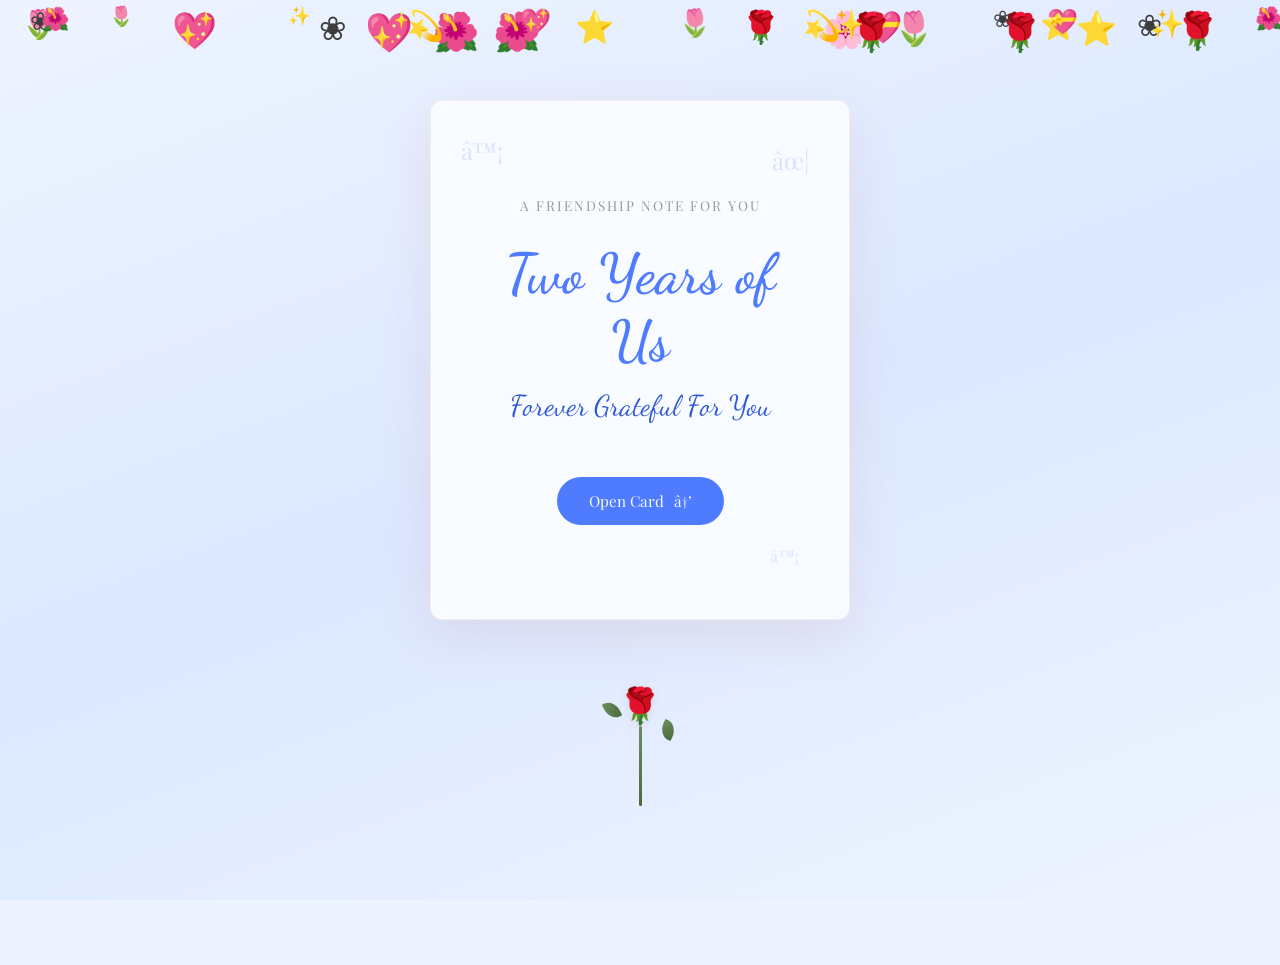
<file: index.html>
﻿<!DOCTYPE html>
<html lang="en">

<head>
    <meta charset="UTF-8">
    <meta name="viewport" content="width=device-width, initial-scale=1.0">
    <title>Friendship Wishes</title>
    <link rel="stylesheet" href="styles.css">
    <link href="https://fonts.googleapis.com/css2?family=Dancing+Script:wght@400;600;700&family=Caveat:wght@400;600&family=Playfair+Display:wght@400;600&display=swap" rel="stylesheet">
</head>

<body>
    <div class="minimal-bg"></div>
    <div class="floating-elements" id="floatingElements"></div>

    <main class="home-container">
        <div class="countdown-wrapper" id="countdownWrapper">
            <div class="countdown-card">
                <div class="countdown-header">
                    <p class="friendship-quote">"Single Soul Dwelling in Two Bodies"</p>
                    <h2 class="countdown-title">Friendship Wishes Unlock Soon</h2>
                    <p class="countdown-subtitle">Your friendship card opens in...</p>
                </div>

                <div class="countdown-timer" id="countdownTimer">
                    <div class="time-block">
                        <span class="time-value" id="days">00</span>
                        <span class="time-label">Days</span>
                    </div>
                    <div class="time-separator">:</div>
                    <div class="time-block">
                        <span class="time-value" id="hours">00</span>
                        <span class="time-label">Hours</span>
                    </div>
                    <div class="time-separator">:</div>
                    <div class="time-block">
                        <span class="time-value" id="minutes">00</span>
                        <span class="time-label">Minutes</span>
                    </div>
                    <div class="time-separator">:</div>
                    <div class="time-block">
                        <span class="time-value" id="seconds">00</span>
                        <span class="time-label">Seconds</span>
                    </div>
                </div>

                <p class="countdown-message">The friendship card will be revealed on<br><strong>March 28th, 2026</strong></p>
            </div>
        </div>

        <div class="card-wrapper" id="cardWrapper" style="display: none;">
            <div class="greeting-card" id="greetingCard">
                <div class="card-front">
                    <div class="card-decoration">
                        <span class="deco-heart">â™¡</span>
                        <span class="deco-star">âœ¦</span>
                        <span class="deco-heart small">â™¡</span>
                    </div>
                    <div class="card-content">
                        <p class="card-label">A Friendship Note For You</p>
                        <h1 class="card-title">Two Years of Us</h1>
                        <p class="card-subtitle">Forever Grateful For You</p>
                    </div>
                    <button class="open-button" id="openButton">
                        <span>Open Card</span>
                        <span class="arrow">â†’</span>
                    </button>
                </div>

                <div class="card-inside" id="cardInside">
                    <div class="inside-content">
                        <div class="message-header">
                            <p class="message-date">March 28th, 2026</p>
                            <h2 class="message-title">To My Dear Friend</h2>
                        </div>
                        <div class="message-body">
                            <p>My dear friend,</p>
                            <p>Thank you for always being there through every high and low. Your support, laughter, and kindness make life better every day.</p>
                            <p>Open the next page to read all the friendship wishes I saved for you.</p>
                        </div>
                        <div class="message-footer">
                            <p>With respect and gratitude,</p>
                            <p class="signature">Your Friend</p>
                        </div>
                    </div>
                </div>
            </div>
        </div>

        <div class="rose-container">
            <div class="rose">
                <div class="rose-bud">🌹</div>
                <div class="rose-stem"></div>
                <div class="rose-leaf leaf-left"></div>
                <div class="rose-leaf leaf-right"></div>
            </div>
        </div>

        <div class="next-hint" id="nextHint">
            <a href="wishes.html" class="continue-link">Continue to friendship wishes</a>
        </div>
    </main>

    <script src="floating-animation.js"></script>
    <script src="script.js"></script>
</body>

</html>
</file>
<file: styles.css>
﻿* {
    margin: 0;
    padding: 0;
    box-sizing: border-box;
}

/* â•â•â•â•â•â•â•â•â•â•â•â•â•â•â•â•â•â•â•â•â•â•â•â•â•â•â•â•â•â•â•â•â•â•â•â•â•â•â•â•â•â•â•â•â•â•â•â•â•â•â•â•â•â•â•â•â•â•â•â•â•â•â•
   DESIGN SYSTEM: Rose Gold & Cream - Modern Classical
   â•â•â•â•â•â•â•â•â•â•â•â•â•â•â•â•â•â•â•â•â•â•â•â•â•â•â•â•â•â•â•â•â•â•â•â•â•â•â•â•â•â•â•â•â•â•â•â•â•â•â•â•â•â•â•â•â•â•â•â•â•â•â• */
:root {
    /* Primary Palette */
    --rose-gold: #4f7cff;
    --rose-gold-light: #8fb0ff;
    --rose-gold-dark: #2f57d6;

    /* Neutral Palette */
    --cream: #eef4ff;
    --cream-dark: #dce8ff;
    --warm-white: #f8fbff;

    /* Text Colors */
    --text-primary: #3d3d3d;
    --text-secondary: #6b6b6b;
    --text-muted: #9a9a9a;

    /* Accent */
    --gold-accent: #59c3c3;

    /* Shadows */
    --shadow-soft: 0 4px 20px rgba(183, 110, 121, 0.08);
    --shadow-medium: 0 8px 30px rgba(183, 110, 121, 0.12);
    --shadow-strong: 0 15px 50px rgba(183, 110, 121, 0.15);
}

body {
    font-family: 'Playfair Display', Georgia, serif;
    min-height: 100vh;
    background: var(--cream);
    color: var(--text-primary);
    overflow-x: hidden;
    line-height: 1.6;
}

/* â•â•â•â•â•â•â•â•â•â•â•â•â•â•â•â•â•â•â•â•â•â•â•â•â•â•â•â•â•â•â•â•â•â•â•â•â•â•â•â•â•â•â•â•â•â•â•â•â•â•â•â•â•â•â•â•â•â•â•â•â•â•â•
   BACKGROUND
   â•â•â•â•â•â•â•â•â•â•â•â•â•â•â•â•â•â•â•â•â•â•â•â•â•â•â•â•â•â•â•â•â•â•â•â•â•â•â•â•â•â•â•â•â•â•â•â•â•â•â•â•â•â•â•â•â•â•â•â•â•â•â• */
.minimal-bg {
    position: fixed;
    top: 0;
    left: 0;
    width: 100%;
    height: 100%;
    background: linear-gradient(160deg, var(--cream) 0%, var(--cream-dark) 50%, var(--cream) 100%);
    z-index: 0;
}

/* â•â•â•â•â•â•â•â•â•â•â•â•â•â•â•â•â•â•â•â•â•â•â•â•â•â•â•â•â•â•â•â•â•â•â•â•â•â•â•â•â•â•â•â•â•â•â•â•â•â•â•â•â•â•â•â•â•â•â•â•â•â•â•
   NAVIGATION
   â•â•â•â•â•â•â•â•â•â•â•â•â•â•â•â•â•â•â•â•â•â•â•â•â•â•â•â•â•â•â•â•â•â•â•â•â•â•â•â•â•â•â•â•â•â•â•â•â•â•â•â•â•â•â•â•â•â•â•â•â•â•â• */
.minimal-nav {
    position: fixed;
    top: 30px;
    right: 30px;
    z-index: 1000;
    display: flex;
    gap: 8px;
    flex-wrap: wrap;
    justify-content: flex-end;
}

.nav-item {
    color: var(--text-secondary);
    text-decoration: none;
    font-size: 0.85rem;
    font-weight: 500;
    padding: 10px 20px;
    border-radius: 30px;
    background: var(--warm-white);
    border: 1px solid rgba(183, 110, 121, 0.15);
    transition: all 0.3s ease;
    font-family: 'Playfair Display', serif;
    letter-spacing: 0.5px;
}

.nav-item:hover {
    color: var(--rose-gold);
    border-color: var(--rose-gold-light);
    transform: translateY(-2px);
    box-shadow: var(--shadow-soft);
}

.nav-item.active {
    background: var(--rose-gold);
    color: var(--warm-white);
    border-color: var(--rose-gold);
}

/* â•â•â•â•â•â•â•â•â•â•â•â•â•â•â•â•â•â•â•â•â•â•â•â•â•â•â•â•â•â•â•â•â•â•â•â•â•â•â•â•â•â•â•â•â•â•â•â•â•â•â•â•â•â•â•â•â•â•â•â•â•â•â•
   HOME PAGE - GREETING CARD
   â•â•â•â•â•â•â•â•â•â•â•â•â•â•â•â•â•â•â•â•â•â•â•â•â•â•â•â•â•â•â•â•â•â•â•â•â•â•â•â•â•â•â•â•â•â•â•â•â•â•â•â•â•â•â•â•â•â•â•â•â•â•â• */
.home-container {
    position: relative;
    z-index: 1;
    min-height: 100vh;
    display: flex;
    flex-direction: column;
    align-items: center;
    justify-content: center;
    padding: 100px 20px 60px;
}

/* â•â•â•â•â•â•â•â•â•â•â•â•â•â•â•â•â•â•â•â•â•â•â•â•â•â•â•â•â•â•â•â•â•â•â•â•â•â•â•â•â•â•â•â•â•â•â•â•â•â•â•â•â•â•â•â•â•â•â•â•â•â•â•
   COUNTDOWN TIMER
   â•â•â•â•â•â•â•â•â•â•â•â•â•â•â•â•â•â•â•â•â•â•â•â•â•â•â•â•â•â•â•â•â•â•â•â•â•â•â•â•â•â•â•â•â•â•â•â•â•â•â•â•â•â•â•â•â•â•â•â•â•â•â• */
.countdown-wrapper {
    text-align: center;
    margin-bottom: 2rem;
}

.countdown-card {
    background: var(--warm-white);
    border-radius: 16px;
    padding: 3rem;
    box-shadow: var(--shadow-strong);
    border: 1px solid rgba(183, 110, 121, 0.1);
    max-width: 500px;
}

.countdown-header {
    margin-bottom: 2rem;
}

.friendship-quote {
    font-family: 'Caveat', cursive;
    font-size: 1.5rem;
    color: var(--rose-gold-dark);
    margin-bottom: 0.8rem;
}

.countdown-icon {
    font-size: 3rem;
    display: block;
    margin-bottom: 1rem;
    animation: bounce 2s ease-in-out infinite;
}

@keyframes bounce {

    0%,
    100% {
        transform: translateY(0);
    }

    50% {
        transform: translateY(-10px);
    }
}

.countdown-title {
    font-family: 'Dancing Script', cursive;
    font-size: 2.2rem;
    color: var(--rose-gold);
    margin-bottom: 0.5rem;
}

.countdown-subtitle {
    font-size: 1rem;
    color: var(--text-secondary);
}

.countdown-timer {
    display: flex;
    justify-content: center;
    align-items: center;
    gap: 0.5rem;
    margin: 2rem 0;
}

.time-block {
    background: linear-gradient(135deg, var(--rose-gold) 0%, var(--rose-gold-dark) 100%);
    border-radius: 12px;
    padding: 1rem 1.2rem;
    min-width: 70px;
    text-align: center;
}

.time-value {
    font-family: 'Playfair Display', serif;
    font-size: 2rem;
    font-weight: 600;
    color: var(--warm-white);
    display: block;
    line-height: 1;
}

.time-label {
    font-size: 0.7rem;
    color: rgba(255, 255, 255, 0.8);
    text-transform: uppercase;
    letter-spacing: 1px;
    margin-top: 0.3rem;
    display: block;
}

.time-separator {
    font-size: 2rem;
    color: var(--rose-gold);
    font-weight: 600;
}

.countdown-message {
    font-size: 0.95rem;
    color: var(--text-secondary);
    line-height: 1.6;
}

.countdown-message strong {
    color: var(--rose-gold);
}

/* Card reveal animation */
.card-wrapper.revealed {
    animation: revealCard 0.8s ease-out;
}

@keyframes revealCard {
    from {
        opacity: 0;
        transform: scale(0.9) translateY(20px);
    }

    to {
        opacity: 1;
        transform: scale(1) translateY(0);
    }
}

.card-wrapper {
    perspective: 1500px;
    margin-bottom: 2rem;
}

.greeting-card {
    position: relative;
    width: 420px;
    height: 520px;
    cursor: pointer;
}

/* Card Front */
.card-front {
    position: absolute;
    width: 100%;
    height: 100%;
    background: var(--warm-white);
    border-radius: 12px;
    box-shadow: var(--shadow-strong);
    display: flex;
    flex-direction: column;
    align-items: center;
    justify-content: center;
    padding: 3rem;
    text-align: center;
    transition: all 0.6s cubic-bezier(0.4, 0, 0.2, 1);
    transform-origin: left center;
    border: 1px solid rgba(183, 110, 121, 0.1);
    z-index: 2;
    backface-visibility: hidden;
}

.greeting-card.opened .card-front {
    transform: rotateY(-160deg);
    box-shadow: none;
}

/* Decorations */
.card-decoration {
    position: absolute;
    top: 0;
    left: 0;
    right: 0;
    bottom: 0;
    pointer-events: none;
    overflow: hidden;
}

.deco-heart,
.deco-star {
    position: absolute;
    color: var(--rose-gold-light);
    opacity: 0.3;
    font-size: 1.5rem;
}

.deco-heart:first-child {
    top: 30px;
    left: 30px;
    animation: float1 4s ease-in-out infinite;
}

.deco-star {
    top: 40px;
    right: 40px;
    animation: float2 5s ease-in-out infinite 0.5s;
}

.deco-heart.small {
    bottom: 50px;
    right: 50px;
    font-size: 1rem;
    animation: float1 4s ease-in-out infinite 1s;
}

@keyframes float1 {

    0%,
    100% {
        transform: translateY(0) rotate(0deg);
    }

    50% {
        transform: translateY(-8px) rotate(5deg);
    }
}

@keyframes float2 {

    0%,
    100% {
        transform: translateY(0) rotate(0deg);
    }

    50% {
        transform: translateY(-6px) rotate(-5deg);
    }
}

/* Card Content */
.card-content {
    position: relative;
    z-index: 1;
}

.card-label {
    font-size: 0.85rem;
    color: var(--text-muted);
    text-transform: uppercase;
    letter-spacing: 2px;
    margin-bottom: 1.5rem;
}

.card-title {
    font-family: 'Dancing Script', cursive;
    font-size: 3.5rem;
    color: var(--rose-gold);
    font-weight: 600;
    margin-bottom: 0.5rem;
    line-height: 1.2;
}

.card-subtitle {
    font-family: 'Dancing Script', cursive;
    font-size: 1.8rem;
    color: var(--rose-gold-dark);
    margin-top: 0.5rem;
}

.open-button {
    margin-top: 3rem;
    padding: 14px 32px;
    background: var(--rose-gold);
    color: var(--warm-white);
    border: none;
    border-radius: 30px;
    font-family: 'Playfair Display', serif;
    font-size: 0.95rem;
    cursor: pointer;
    transition: all 0.3s ease;
    display: flex;
    align-items: center;
    gap: 10px;
}

.open-button:hover {
    background: var(--rose-gold-dark);
    transform: translateY(-3px);
    box-shadow: var(--shadow-medium);
}

.open-button .arrow {
    transition: transform 0.3s ease;
}

.open-button:hover .arrow {
    transform: translateX(5px);
}

/* Card Inside */
.card-inside {
    position: absolute;
    width: 100%;
    height: 100%;
    background: linear-gradient(135deg, var(--warm-white) 0%, var(--cream) 100%);
    border-radius: 12px;
    box-shadow: var(--shadow-medium);
    padding: 2.5rem;
    opacity: 0;
    visibility: hidden;
    transition: all 0.5s ease 0.3s;
    border: 1px solid rgba(183, 110, 121, 0.1);
    z-index: 1;
    overflow: hidden;
}

.greeting-card.opened .card-inside {
    opacity: 1;
    visibility: visible;
}

/* Left Side Decoration */
.card-inside::before {
    content: '';
    position: absolute;
    left: 0;
    top: 0;
    bottom: 0;
    width: 60px;
    background: linear-gradient(180deg, var(--rose-gold-light) 0%, var(--rose-gold) 50%, var(--rose-gold-light) 100%);
    opacity: 0.15;
}

.card-inside::after {
    content: '';
    position: absolute;
    left: 60px;
    top: 30px;
    bottom: 30px;
    width: 1px;
    background: var(--rose-gold-light);
    opacity: 0.4;
}

.inside-content {
    padding-left: 2.5rem;
    height: 100%;
    display: flex;
    flex-direction: column;
}

.message-header {
    margin-bottom: 1.5rem;
}

.message-date {
    font-size: 0.85rem;
    color: var(--rose-gold);
    font-style: italic;
    margin-bottom: 0.5rem;
}

.message-title {
    font-family: 'Dancing Script', cursive;
    font-size: 2.5rem;
    color: var(--text-primary);
    font-weight: 600;
}

.message-body {
    flex: 1;
}

.message-body p {
    font-family: 'Caveat', cursive;
    font-size: 1.4rem;
    color: var(--text-secondary);
    margin-bottom: 1rem;
    line-height: 1.7;
}

.message-footer {
    margin-top: auto;
    text-align: right;
    padding-top: 1rem;
    border-top: 1px solid rgba(183, 110, 121, 0.15);
}

.message-footer p {
    font-size: 0.95rem;
    color: var(--text-secondary);
    margin-bottom: 0.3rem;
}

.message-footer .signature {
    font-family: 'Dancing Script', cursive;
    font-size: 1.5rem;
    color: var(--rose-gold);
    font-weight: 600;
}

/* â•â•â•â•â•â•â•â•â•â•â•â•â•â•â•â•â•â•â•â•â•â•â•â•â•â•â•â•â•â•â•â•â•â•â•â•â•â•â•â•â•â•â•â•â•â•â•â•â•â•â•â•â•â•â•â•â•â•â•â•â•â•â•
   ROSE DECORATION
   â•â•â•â•â•â•â•â•â•â•â•â•â•â•â•â•â•â•â•â•â•â•â•â•â•â•â•â•â•â•â•â•â•â•â•â•â•â•â•â•â•â•â•â•â•â•â•â•â•â•â•â•â•â•â•â•â•â•â•â•â•â•â• */
.rose-container {
    margin: 1.5rem 0;
    display: flex;
    justify-content: center;
    animation: fadeInUp 0.8s ease-out 0.3s both;
}

.rose {
    position: relative;
    width: 50px;
    height: 140px;
    display: flex;
    flex-direction: column;
    align-items: center;
}

.rose-bud {
    font-size: 2.2rem;
    z-index: 2;
    animation: gentleSway 4s ease-in-out infinite;
    filter: drop-shadow(0 2px 4px rgba(183, 110, 121, 0.2));
}

.rose-stem {
    width: 3px;
    height: 80px;
    background: linear-gradient(180deg, #6b8f5e 0%, #4a6b3d 100%);
    border-radius: 2px;
    margin-top: -6px;
    position: relative;
}

.rose-leaf {
    position: absolute;
    width: 14px;
    height: 18px;
    background: linear-gradient(135deg, #6b8f5e 0%, #4a6b3d 100%);
    border-radius: 0 80% 0 80%;
}

.leaf-left {
    left: -10px;
    top: 25px;
    transform: rotate(-25deg);
}

.leaf-right {
    right: -10px;
    top: 45px;
    transform: rotate(25deg);
}

@keyframes gentleSway {

    0%,
    100% {
        transform: rotate(-2deg);
    }

    50% {
        transform: rotate(2deg);
    }
}

/* â•â•â•â•â•â•â•â•â•â•â•â•â•â•â•â•â•â•â•â•â•â•â•â•â•â•â•â•â•â•â•â•â•â•â•â•â•â•â•â•â•â•â•â•â•â•â•â•â•â•â•â•â•â•â•â•â•â•â•â•â•â•â•
   BUTTONS & LINKS
   â•â•â•â•â•â•â•â•â•â•â•â•â•â•â•â•â•â•â•â•â•â•â•â•â•â•â•â•â•â•â•â•â•â•â•â•â•â•â•â•â•â•â•â•â•â•â•â•â•â•â•â•â•â•â•â•â•â•â•â•â•â•â• */
.next-hint {
    text-align: center;
    margin-top: 1rem;
    opacity: 0;
    visibility: hidden;
    transition: all 0.5s ease;
}

.next-hint.visible {
    opacity: 1;
    visibility: visible;
}

.continue-link,
.next-button,
.home-button,
.bouquet-link {
    color: var(--text-primary);
    text-decoration: none;
    font-size: 0.9rem;
    display: inline-block;
    padding: 12px 28px;
    border-radius: 30px;
    background: var(--warm-white);
    border: 1px solid var(--rose-gold-light);
    cursor: pointer;
    transition: all 0.3s ease;
    font-family: 'Playfair Display', serif;
    letter-spacing: 0.5px;
}

.continue-link:hover,
.next-button:hover,
.home-button:hover,
.bouquet-link:hover {
    background: var(--rose-gold);
    color: var(--warm-white);
    border-color: var(--rose-gold);
    transform: translateY(-3px);
    box-shadow: var(--shadow-medium);
}

/* â•â•â•â•â•â•â•â•â•â•â•â•â•â•â•â•â•â•â•â•â•â•â•â•â•â•â•â•â•â•â•â•â•â•â•â•â•â•â•â•â•â•â•â•â•â•â•â•â•â•â•â•â•â•â•â•â•â•â•â•â•â•â•
   FLOWING FLOWERS BACKGROUND
   â•â•â•â•â•â•â•â•â•â•â•â•â•â•â•â•â•â•â•â•â•â•â•â•â•â•â•â•â•â•â•â•â•â•â•â•â•â•â•â•â•â•â•â•â•â•â•â•â•â•â•â•â•â•â•â•â•â•â•â•â•â•â• */
.floating-elements {
    position: fixed;
    top: 0;
    left: 0;
    width: 100%;
    height: 100%;
    pointer-events: none;
    z-index: 0;
    overflow: hidden;
}

/* Legacy support for old elements */
.floating-element {
    position: absolute;
    font-size: 1.2rem;
    opacity: 0.08;
    animation: float 25s infinite linear;
    pointer-events: none;
    color: var(--rose-gold);
}

/* Beautiful flowing flowers */
.floating-flower {
    position: absolute;
    pointer-events: none;
    filter: blur(0.3px);
    animation: flowAndSway 30s ease-in-out infinite;
    --sway-amount: 50px;
    --rotation: 0deg;
}

@keyframes flowAndSway {
    0% {
        transform: translateY(105vh) translateX(0) rotate(0deg);
        opacity: 0.15;
    }

    5% {
        opacity: 0.22;
    }

    25% {
        transform: translateY(70vh) translateX(calc(var(--sway-amount) * -1)) rotate(90deg);
        opacity: 0.25;
    }

    50% {
        transform: translateY(40vh) translateX(var(--sway-amount)) rotate(180deg);
        opacity: 0.22;
    }

    75% {
        transform: translateY(10vh) translateX(calc(var(--sway-amount) * -0.5)) rotate(270deg);
        opacity: 0.18;
    }

    95% {
        opacity: 0.1;
    }

    100% {
        transform: translateY(-15vh) translateX(0) rotate(var(--rotation)) rotate(360deg);
        opacity: 0;
    }
}

/* Additional gentle floating for variety */
@keyframes float {
    0% {
        transform: translateY(100vh) rotate(0deg);
        opacity: 0;
    }

    10% {
        opacity: 0.08;
    }

    90% {
        opacity: 0.08;
    }

    100% {
        transform: translateY(-50px) rotate(180deg);
        opacity: 0;
    }
}

/* â•â•â•â•â•â•â•â•â•â•â•â•â•â•â•â•â•â•â•â•â•â•â•â•â•â•â•â•â•â•â•â•â•â•â•â•â•â•â•â•â•â•â•â•â•â•â•â•â•â•â•â•â•â•â•â•â•â•â•â•â•â•â•
   PAGE TITLE (Shared)
   â•â•â•â•â•â•â•â•â•â•â•â•â•â•â•â•â•â•â•â•â•â•â•â•â•â•â•â•â•â•â•â•â•â•â•â•â•â•â•â•â•â•â•â•â•â•â•â•â•â•â•â•â•â•â•â•â•â•â•â•â•â•â• */
.page-title {
    font-family: 'Dancing Script', cursive;
    font-size: 2.8rem;
    color: var(--text-primary);
    text-align: center;
    font-weight: 600;
    margin-bottom: 0.5rem;
    letter-spacing: 1px;
}

/* â•â•â•â•â•â•â•â•â•â•â•â•â•â•â•â•â•â•â•â•â•â•â•â•â•â•â•â•â•â•â•â•â•â•â•â•â•â•â•â•â•â•â•â•â•â•â•â•â•â•â•â•â•â•â•â•â•â•â•â•â•â•â•
   ANIMATIONS
   â•â•â•â•â•â•â•â•â•â•â•â•â•â•â•â•â•â•â•â•â•â•â•â•â•â•â•â•â•â•â•â•â•â•â•â•â•â•â•â•â•â•â•â•â•â•â•â•â•â•â•â•â•â•â•â•â•â•â•â•â•â•â• */
@keyframes fadeIn {
    to {
        opacity: 1;
    }
}

@keyframes fadeInUp {
    from {
        opacity: 0;
        transform: translateY(20px);
    }

    to {
        opacity: 1;
        transform: translateY(0);
    }
}

/* â•â•â•â•â•â•â•â•â•â•â•â•â•â•â•â•â•â•â•â•â•â•â•â•â•â•â•â•â•â•â•â•â•â•â•â•â•â•â•â•â•â•â•â•â•â•â•â•â•â•â•â•â•â•â•â•â•â•â•â•â•â•â•
   RESPONSIVE
   â•â•â•â•â•â•â•â•â•â•â•â•â•â•â•â•â•â•â•â•â•â•â•â•â•â•â•â•â•â•â•â•â•â•â•â•â•â•â•â•â•â•â•â•â•â•â•â•â•â•â•â•â•â•â•â•â•â•â•â•â•â•â• */
@media (max-width: 768px) {
    .home-container {
        padding: 80px 15px 40px;
    }

    .greeting-card {
        width: 340px;
        height: 450px;
    }

    .card-front {
        padding: 2rem;
    }

    .card-title {
        font-size: 2.8rem;
    }

    .card-subtitle {
        font-size: 1.4rem;
    }

    .card-inside {
        padding: 2rem;
    }

    .card-inside::before {
        width: 40px;
    }

    .card-inside::after {
        left: 40px;
    }

    .inside-content {
        padding-left: 1.5rem;
    }

    .message-title {
        font-size: 2rem;
    }

    .message-body p {
        font-size: 1.2rem;
    }

    .minimal-nav {
        top: 15px;
        right: 15px;
        gap: 5px;
    }

    .nav-item {
        font-size: 0.75rem;
        padding: 8px 14px;
    }

    .page-title {
        font-size: 2.2rem;
    }

    /* Countdown Timer Responsive */
    .countdown-card {
        padding: 2rem 1.5rem;
        max-width: 100%;
    }

    .countdown-title {
        font-size: 1.8rem;
    }

    .countdown-subtitle {
        font-size: 0.9rem;
    }

    .countdown-timer {
        gap: 0.3rem;
    }

    .time-block {
        padding: 0.8rem 0.9rem;
        min-width: 58px;
    }

    .time-value {
        font-size: 1.6rem;
    }

    .time-label {
        font-size: 0.6rem;
    }

    .time-separator {
        font-size: 1.5rem;
    }

    .countdown-message {
        font-size: 0.85rem;
    }

    .countdown-icon {
        font-size: 2.5rem;
    }

    /* Rose decoration */
    .rose {
        width: 40px;
        height: 110px;
    }

    .rose-bud {
        font-size: 1.8rem;
    }

    .rose-stem {
        height: 60px;
    }
}

@media (max-width: 480px) {
    .home-container {
        padding: 70px 10px 30px;
    }

    .greeting-card {
        width: 290px;
        height: 400px;
    }

    .card-front {
        padding: 1.5rem;
    }

    .card-title {
        font-size: 2.2rem;
    }

    .card-subtitle {
        font-size: 1.2rem;
    }

    .card-label {
        font-size: 0.75rem;
        margin-bottom: 1rem;
    }

    .open-button {
        padding: 12px 24px;
        font-size: 0.85rem;
        margin-top: 2rem;
    }

    .card-inside {
        padding: 1.5rem;
    }

    .card-inside::before {
        width: 30px;
    }

    .card-inside::after {
        left: 30px;
        top: 20px;
        bottom: 20px;
    }

    .inside-content {
        padding-left: 1rem;
    }

    .message-header {
        margin-bottom: 1rem;
    }

    .message-date {
        font-size: 0.75rem;
    }

    .message-title {
        font-size: 1.6rem;
    }

    .message-body p {
        font-size: 1.1rem;
        line-height: 1.5;
        margin-bottom: 0.8rem;
    }

    .message-footer {
        padding-top: 0.8rem;
    }

    .message-footer p {
        font-size: 0.85rem;
    }

    .message-footer .signature {
        font-size: 1.2rem;
    }

    .minimal-nav {
        justify-content: center;
        right: auto;
        left: 50%;
        transform: translateX(-50%);
        width: 95%;
        top: 10px;
    }

    .nav-item {
        font-size: 0.65rem;
        padding: 6px 10px;
    }

    .page-title {
        font-size: 1.8rem;
    }

    /* Countdown Timer Very Small Screens */
    .countdown-card {
        padding: 1.5rem 1rem;
    }

    .countdown-header {
        margin-bottom: 1.5rem;
    }

    .countdown-title {
        font-size: 1.5rem;
    }

    .countdown-subtitle {
        font-size: 0.8rem;
    }

    .countdown-timer {
        gap: 0.2rem;
        flex-wrap: wrap;
        justify-content: center;
    }

    .time-block {
        padding: 0.6rem 0.7rem;
        min-width: 50px;
    }

    .time-value {
        font-size: 1.4rem;
    }

    .time-label {
        font-size: 0.55rem;
        letter-spacing: 0.5px;
    }

    .time-separator {
        font-size: 1.2rem;
    }

    .countdown-message {
        font-size: 0.8rem;
    }

    .countdown-icon {
        font-size: 2rem;
        margin-bottom: 0.5rem;
    }

    /* Rose */
    .rose-container {
        margin: 1rem 0;
    }

    .rose {
        width: 35px;
        height: 90px;
    }

    .rose-bud {
        font-size: 1.5rem;
    }

    .rose-stem {
        height: 45px;
        width: 2px;
    }

    .rose-leaf {
        width: 10px;
        height: 14px;
    }

    .leaf-left {
        left: -8px;
        top: 18px;
    }

    .leaf-right {
        right: -8px;
        top: 32px;
    }

    /* Buttons */
    .continue-link,
    .next-button,
    .home-button,
    .bouquet-link {
        font-size: 0.8rem;
        padding: 10px 22px;
    }
}

/* Extra small screens (320px) */
@media (max-width: 360px) {
    .greeting-card {
        width: 260px;
        height: 360px;
    }

    .card-title {
        font-size: 1.9rem;
    }

    .card-subtitle {
        font-size: 1rem;
    }

    .message-title {
        font-size: 1.4rem;
    }

    .message-body p {
        font-size: 1rem;
    }

    .countdown-timer {
        gap: 0.15rem;
    }

    .time-block {
        padding: 0.5rem 0.5rem;
        min-width: 42px;
    }

    .time-value {
        font-size: 1.2rem;
    }

    .time-separator {
        font-size: 1rem;
    }

    .nav-item {
        font-size: 0.6rem;
        padding: 5px 8px;
    }
}
</file>
